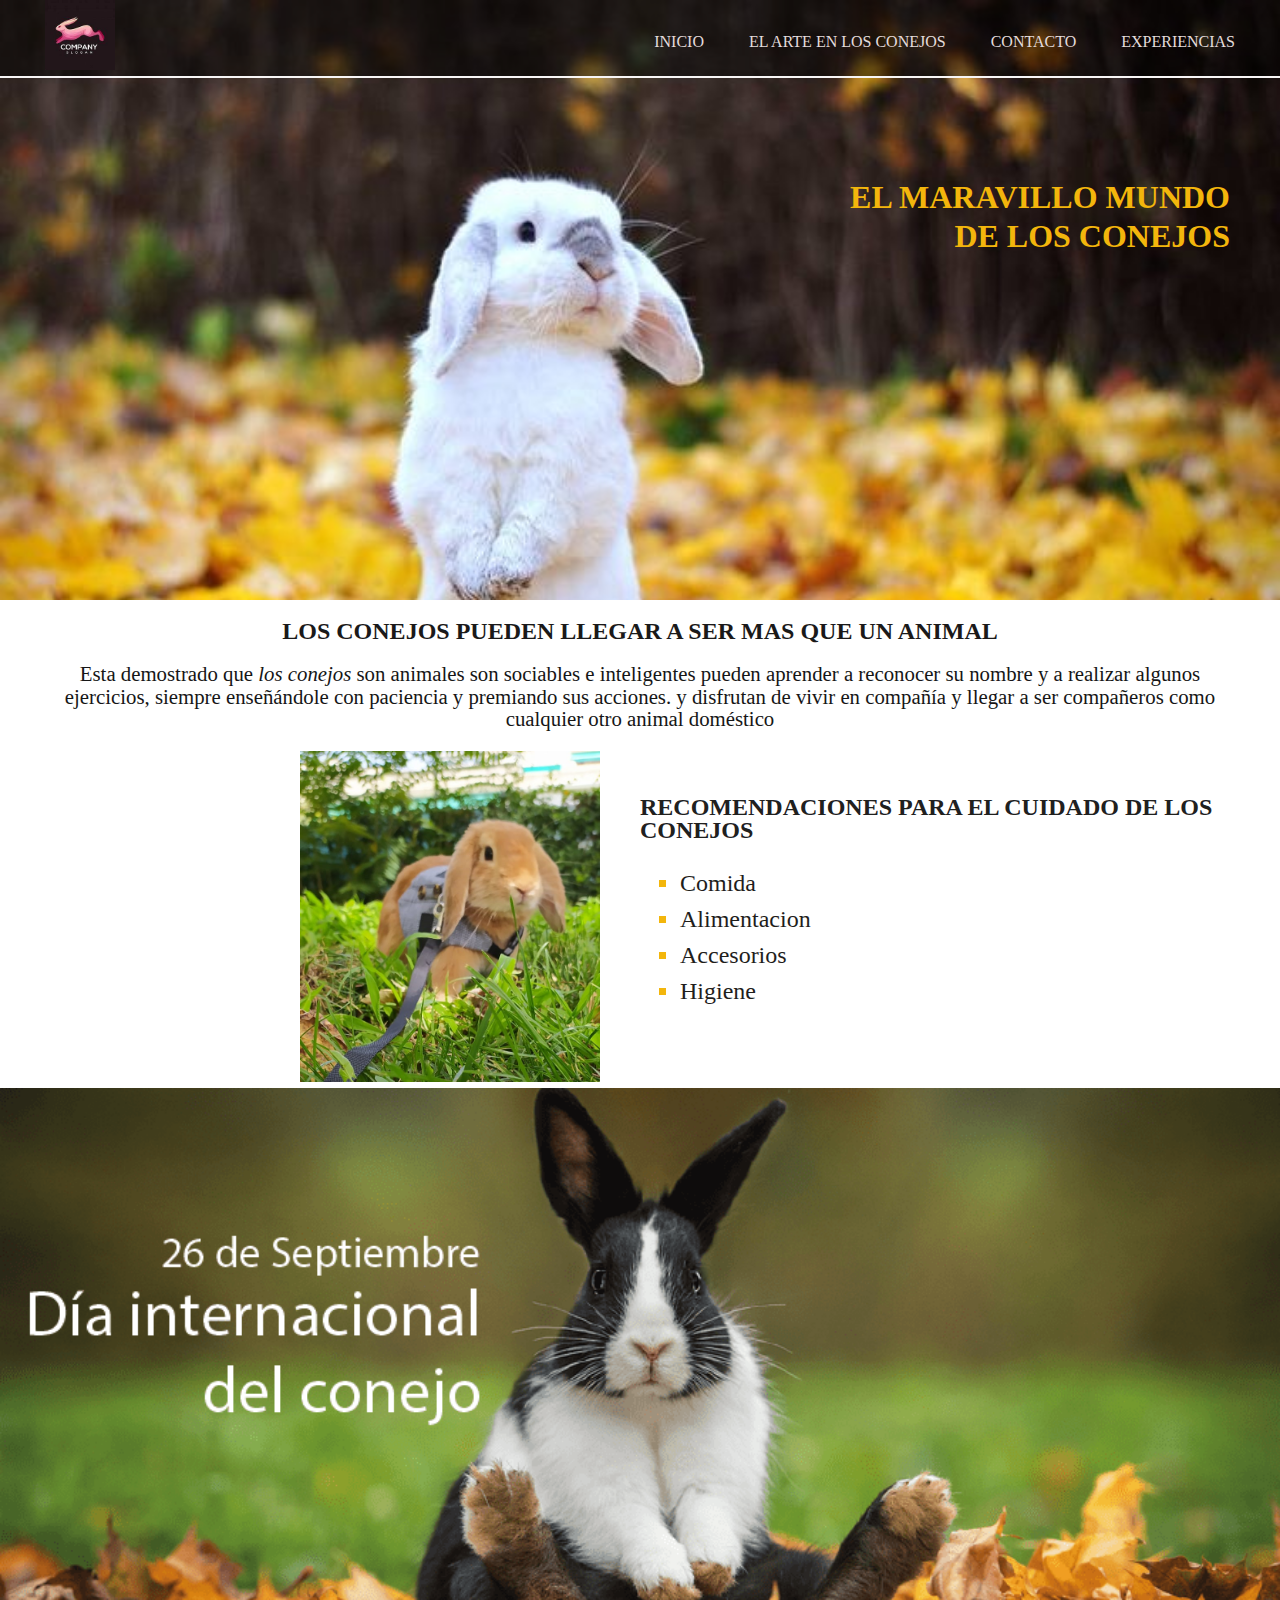
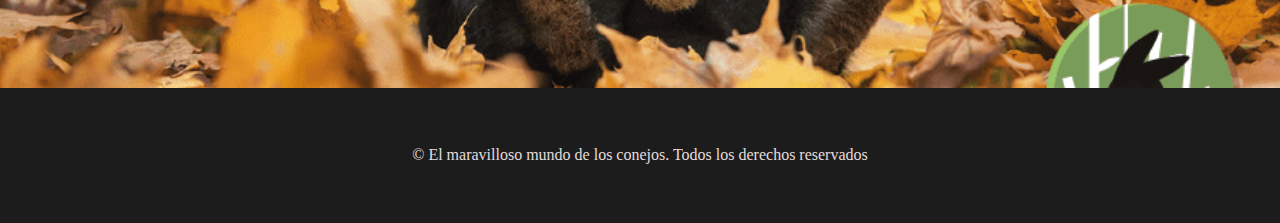
<file: index.html>
<!DOCTYPE html>
<html lang="es">
<head>
    <meta charset="UTF-8">
    <meta http-equiv="X-UA-Compatible" content="IE=edge">
    <meta name="viewport" content="width=device-width, initial-scale=1.0">
    <meta name="author" content="Evelyn">
    <meta name="description" content="Informacion de los conejos, su alimentacion, el arte en las peliculas y sus cuidados">
    <title>El mundo maravilloso de los conejos</title>
    <link rel="stylesheet" href="css/normalize.css">
    <link rel="stylesheet" href="css/estilos.css">
    <link href="https://fonts.googleapis.com/css2?family=Roboto:wght@300;400;700&display=swap" rel="stylesheet">

</head>
<body>

    <header class="cabeceraPrincipal">
        <nav class="navegacionPrincipal    flex">
            <!-- logo -->
            <div class="logo">
                <img src="imagenes/logo-conejo1.jpg"  width="70px" alt="logo desmosatrativo de conejo">
            </div>
          
            <!-- enlaces -->

           <div class="enlaces">
               <ul  class="flex">
                   <li>
                      <a href="index.html">INICIO</a>
                    </li>
                    <li>
                      <a href="el-arte-de-los-conejos.html">EL ARTE EN LOS CONEJOS</a>
                    </li>
                    <li>
                      <a href="contacto.html">CONTACTO</a>
                    </li>
                    <li>
                        <a href="experiencias.html">EXPERIENCIAS</a>
                    </li>
               </ul>
           </div>
        </nav>
         <!-- linea decorativa -->
         <div class="lineaHorizontal"></div>
        <div>
            <h1>EL MARAVILLO MUNDO  <br> DE LOS CONEJOS</h1>
        </div>
       
    </header>

    <!-- main -->

    <main>
        <!-- contenido superior -->
        <div class="encabezado  ">
            <h2>LOS CONEJOS PUEDEN LLEGAR A SER MAS QUE UN ANIMAL</h2>
            <P>Esta demostrado que <em>los conejos</em> son animales son sociables e inteligentes pueden aprender a reconocer su nombre y a realizar algunos ejercicios, siempre enseñándole con paciencia y premiando sus acciones. y disfrutan de vivir en compañía y llegar a ser compañeros como cualquier otro animal doméstico </P>
        </div>

    </section>
    
    <section class="flex  section1">
        <div class="claves  ">
             
            <img src="imagenes/caramelo.jpg" alt="imagen de un conejo de paseo en el campo">
        </div>

        <div class="recomendaciones  ancho50">
            <h2>RECOMENDACIONES PARA EL CUIDADO DE LOS CONEJOS </h2>
             <ul>
                <li>
                    <a href="#">Comida</a>
                </li>
                <li>
                    <a href="#">Alimentacion</a>
                </li>
                <li>
                    <a href="#">Accesorios</a>
                </li>
                <li>
                    <a href="#">Higiene</a>
                </li>
             </ul>
        </div>
    </section>

   <div class="cuidado"></div>
   
   <footer >
      <p>&copy; El maravilloso mundo de los conejos. <span>Todos los derechos reservados</span></p>
   </footer>
           
       


    

    </main>

 
    
</body>
</html>
</file>
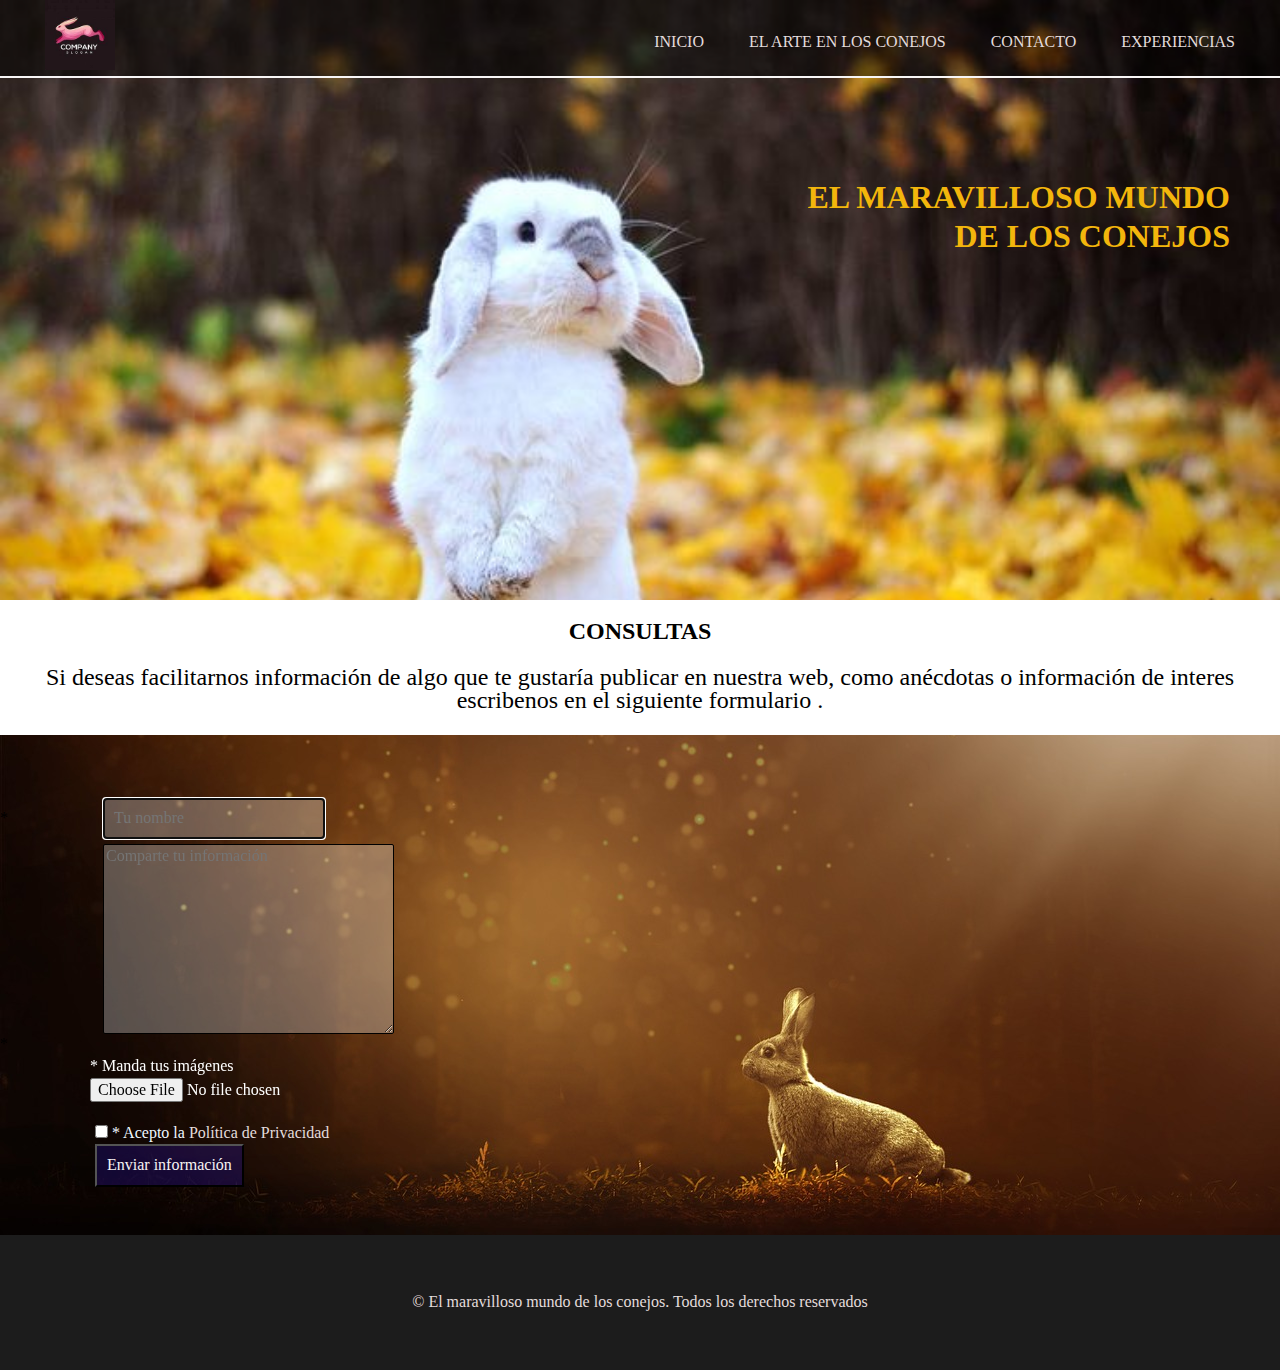
<file: contacto.html>
<!DOCTYPE html>
<html lang="en">
<head>
    <meta charset="UTF-8">
    <meta http-equiv="X-UA-Compatible" content="IE=edge">
    <meta name="viewport" content="width=device-width, initial-scale=1.0">
    <meta name="description" content="Pagina de contacto  para facilitar informacion de los anécdotas  de los conejos ">
    <title>Formulario de contacto de nuestra web los conejos </title>
    <link rel="stylesheet" href="css/normalize.css">
    <link rel="stylesheet" href="css/estilos.css">
    <link rel="stylesheet" href="css/estilos-arte.css">
    <link rel="stylesheet" href="css/estilo-consulta.css">
    <link href="https://fonts.googleapis.com/css2?family=Roboto:wght@300;400;700&display=swap" rel="stylesheet">

</head>
<body>
    <header class="cabeceraPrincipal">
        <nav class="navegacionPrincipal    flex">
            <!-- logo -->
            <div class="logo">
                <img src="imagenes/logo-conejo1.jpg"  width="70px" alt="logo desmosatrativo de conejo">
            </div>
          
            <!-- enlaces -->

           <div class="enlaces">
               <ul  class="flex">
                   <li>
                      <a href="index.html">INICIO</a>
                    </li>
                    <li>
                      <a href="el-arte-de-los-conejos.html">EL ARTE EN LOS CONEJOS</a>
                    </li>
                    <li>
                      <a href="contacto.html">CONTACTO</a>
                    </li>
                    <li>
                        <a href="experiencias.html">EXPERIENCIAS</a>
                    </li>
               </ul>
           </div>
        </nav>
         <!-- linea decorativa -->
         <div class="lineaHorizontal"></div>
        <div>
            <h1>EL MARAVILLOSO MUNDO  <br> DE LOS CONEJOS</h1>
        </div>
       
    </header>
    
    <main>
        <div class="consultas">
            <h2>CONSULTAS</h2>
        
            <p>Si deseas facilitarnos información de algo que te  gustaría publicar en nuestra web, como anécdotas o información de interes escribenos en el siguiente formulario .</p>
            
        </div>

       <section class="section1  flex">
       
            
            <div class="rendimiento  ancho50">
                <form action="procesarForm.php" autocomplete="off" method="post" novalidate  id="form-contacto" enctype="multipart/form-data" name="peticion-datos" >
     
     
                 <!-- nombre -->
                 <div class="campoFormulario   ">
                    
                     *<input type="text" name="nombre-usuario" id="nombre-user"  class="nombre" placeholder="Tu nombre" autofocus autocomplete="off" required>
                 </div>  
                 <!-- consulta -->
                 <div class="campoFormulario  Comentarios">
                   
                    *<textarea name="consulta" id="consulta-user" cols="30" rows="10"  placeholder="Comparte tu información" required></textarea>
                </div>

                <!-- adjuntar archivos -->
                <div class="campoFormulario textArchivos">
                    <label  for="formFile" for="archivo-user">* Manda tus imágenes</label><br>
                    <input type="file" name="archivosubido" required>
                </div>

                <!-- aceptar condiciones -->
               <div class="campoFormulario   condiciones">
                    <input type="checkbox" name="clausulas"  id="aceptar-clausulas" required>
                     <label  for="aceptar-clausulas">* Acepto la <a href="#">Política de Privacidad </a>  </label>

                </div>
                <!-- enviar formulario -->
                <div class="campoFormulario  " >
                    <input type="submit" class="enviar" value="Enviar información">
                 
                     </div>

        

   
       </section>
    </main>

    <footer >
        <p>&copy; El maravilloso mundo de los conejos. <span>Todos los derechos reservados</span></p>
     </footer>
</body>
</html>
</file>
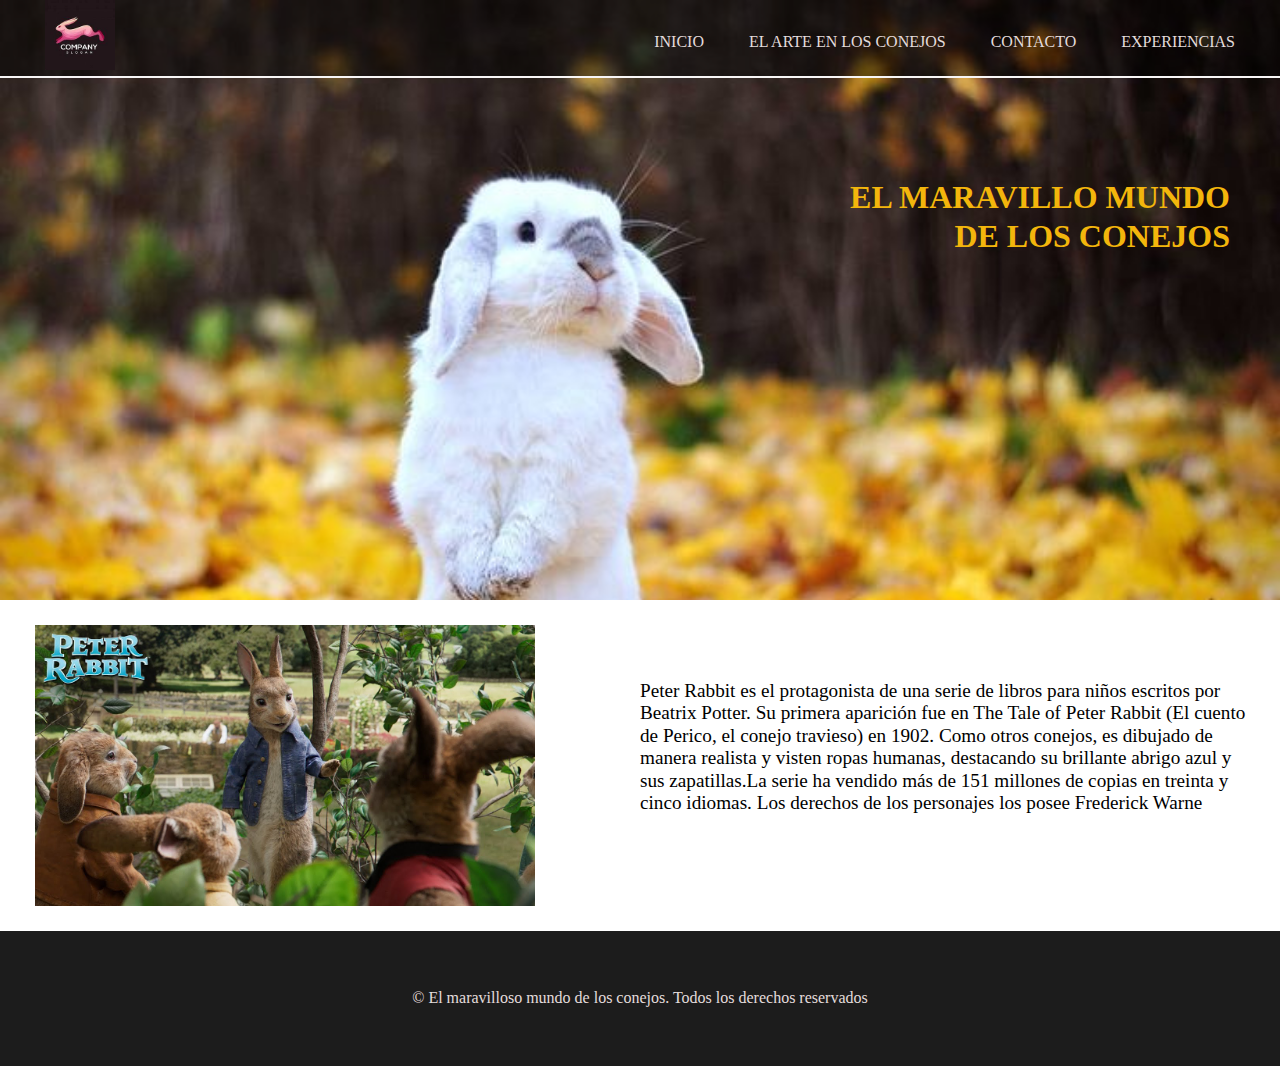
<file: el-arte-de-los-conejos.html>
<!DOCTYPE html>
<html lang="es">
<head>
    <meta charset="UTF-8">
    <meta http-equiv="X-UA-Compatible" content="IE=edge">
    <meta name="viewport" content="width=device-width, initial-scale=1.0">
    <meta name="description" content="Informacion de los conejos, su alimentacion, el arte en las peliculas y sus cuidados">
    <title>El arte de los conejos</title>
    <link rel="stylesheet" href="css/normalize.css">
    <link rel="stylesheet" href="css/estilos.css">
    <link rel="stylesheet" href="css/estilos-arte.css">
    <link href="https://fonts.googleapis.com/css2?family=Roboto:wght@300;400;700&display=swap" rel="stylesheet">
</head>
<body>
    <header class="cabeceraPrincipal">
        <nav class="navegacionPrincipal    flex">
            <!-- logo -->
            <div class="logo">
                <img src="imagenes/logo-conejo1.jpg"  width="70px" alt="logo desmosatrativo de conejo">
            </div>
          
            <!-- enlaces -->

           <div class="enlaces">
               <ul  class="flex">
                   <li>
                      <a href="index.html">INICIO</a>
                    </li>
                    <li>
                      <a href="el-arte-de-los-conejos.html">EL ARTE EN LOS CONEJOS</a>
                    </li>
                    <li>
                      <a href="contacto.html">CONTACTO</a>
                    </li>
                    <li>
                      <a href="experiencias.html">EXPERIENCIAS</a>
                    </li>
               </ul>
           </div>
        </nav>
         <!-- linea decorativa -->
         <div class="lineaHorizontal"></div>
        <div>
            <h1>EL MARAVILLO MUNDO  <br> DE LOS CONEJOS</h1>
        </div>
       
    </header>
    <main>

      <section class="flex">
        <div class=" arte  flex   ancho50">
           <img src="imagenes/maxresdefault (2).jpg" alt="">
        </div>

        <div class="comentario   flex   ancho50">

           <p>Peter Rabbit es el protagonista de una serie de libros para niños escritos por Beatrix Potter. Su primera aparición fue en The Tale of Peter Rabbit (El cuento de Perico, el conejo travieso) en 1902.

            Como otros conejos, es dibujado de manera realista y visten ropas humanas, destacando su brillante abrigo azul y sus zapatillas.La serie ha vendido más de 151 millones de copias en treinta y cinco idiomas. Los derechos de los personajes los posee Frederick Warne</p>

        </div>
      </section>

    </main>
    <footer >
        <p>&copy; El maravilloso mundo de los conejos. <span>Todos los derechos reservados</span></p>
     </footer>
</body>
</html>
</file>
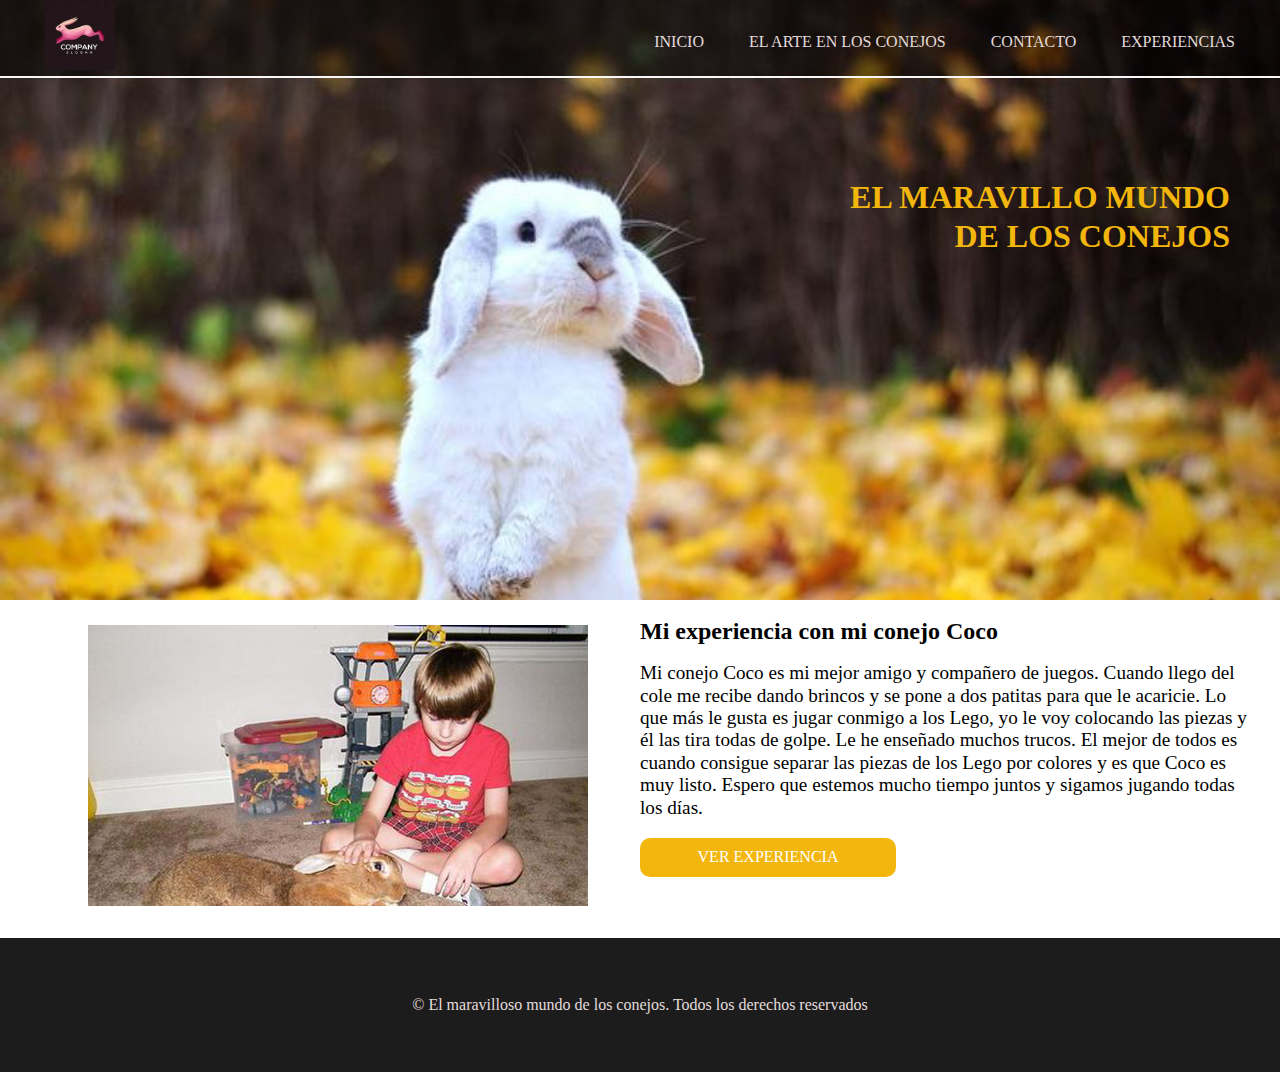
<file: experiencia-1.html>
<!DOCTYPE html>
<html lang="es">
<head>
    <meta charset="UTF-8">
    <meta http-equiv="X-UA-Compatible" content="IE=edge">
    <meta name="viewport" content="width=device-width, initial-scale=1.0">
    <meta name="description" content="Informacion de los conejos, su alimentacion, el arte en las peliculas y sus cuidados">
    <title>Experiencias con los conejos</title>
    <link rel="stylesheet" href="css/normalize.css">
    <link rel="stylesheet" href="css/estilos.css">
    <link rel="stylesheet" href="css/estilos-arte.css">
    <link href="https://fonts.googleapis.com/css2?family=Roboto:wght@300;400;700&display=swap" rel="stylesheet">
</head>
<body>
    <header class="cabeceraPrincipal">
        <nav class="navegacionPrincipal    flex">
            <!-- logo -->
            <div class="logo">
                <img src="imagenes/logo-conejo1.jpg"  width="70px" alt="logo desmosatrativo de conejo">
            </div>
          
            <!-- enlaces -->

           <div class="enlaces">
               <ul  class="flex">
                   <li>
                      <a href="index.html">INICIO</a>
                    </li>
                    <li>
                      <a href="el-arte-de-los-conejos.html">EL ARTE EN LOS CONEJOS</a>
                    </li>
                    <li>
                      <a href="contacto.html">CONTACTO</a>
                    </li>
                    <li>
                      <a href="experiencias.html">EXPERIENCIAS</a>
                  </li>
               </ul>
           </div>
        </nav>
         <!-- linea decorativa -->
         <div class="lineaHorizontal"></div>
        <div>
            <h1>EL MARAVILLO MUNDO  <br> DE LOS CONEJOS</h1>
        </div>
       
    </header>
    <main>

      <section class="flex">
        <div class=" arte fotoExperiencia1 ancho50">
           <img src="imagenes/experiencia1.jpg" alt="">
        </div>

        <div class="comentario texto1 ancho50">
            <h2>Mi experiencia con mi conejo Coco</h2>
            <p >Mi conejo Coco es mi mejor amigo y compañero de juegos. Cuando llego del cole me recibe dando brincos y se pone a dos patitas para que le acaricie. Lo que más le gusta es jugar conmigo a los Lego, yo le voy colocando las piezas y él las tira todas de golpe. Le he enseñado muchos trucos. El mejor de todos es cuando consigue separar las piezas de los Lego por colores y es que Coco es muy listo.
            Espero que estemos mucho tiempo juntos y sigamos jugando todas los días.
            </p>

            <button class="botonExperiencia1">
              <a href="experiencias.html">VER EXPERIENCIA</a>
            </button>

        </div>
      </section>

    </main>
    <footer >
        <p>&copy; El maravilloso mundo de los conejos. <span>Todos los derechos reservados</span></p>
     </footer>
</body>
</html>
</file>
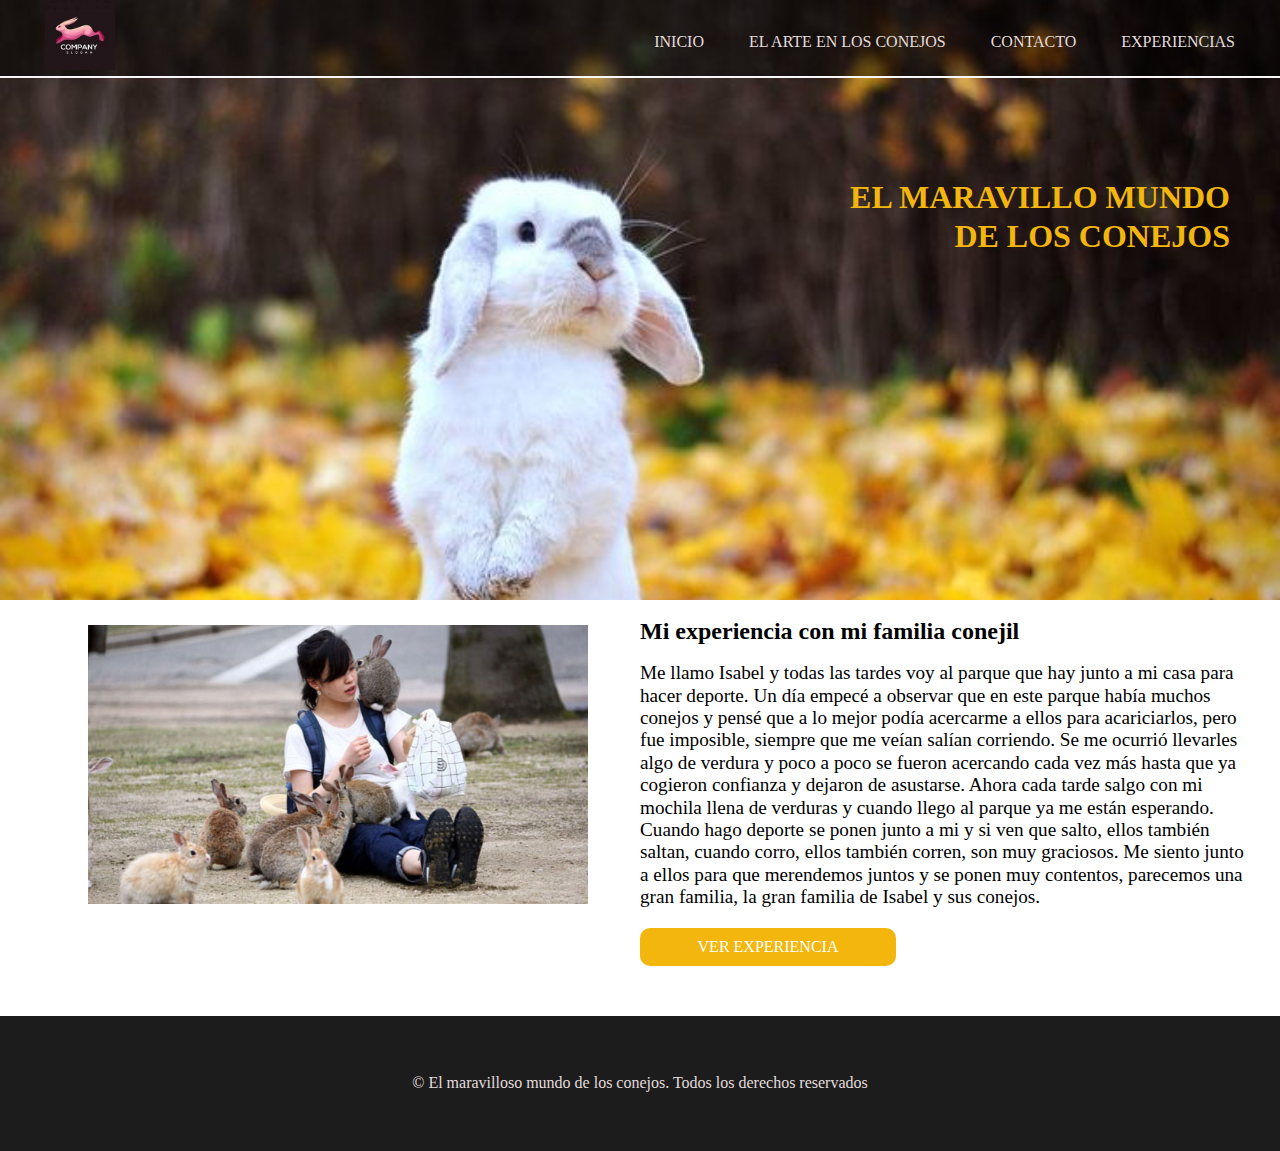
<file: experiencia-2.html>
<!DOCTYPE html>
<html lang="es">
<head>
    <meta charset="UTF-8">
    <meta http-equiv="X-UA-Compatible" content="IE=edge">
    <meta name="viewport" content="width=device-width, initial-scale=1.0">
    <meta name="description" content="Informacion de los conejos, su alimentacion, el arte en las peliculas y sus cuidados">
    <title>Experiencias con los conejos</title>
    <link rel="stylesheet" href="css/normalize.css">
    <link rel="stylesheet" href="css/estilos.css">
    <link rel="stylesheet" href="css/estilos-arte.css">
    <link href="https://fonts.googleapis.com/css2?family=Roboto:wght@300;400;700&display=swap" rel="stylesheet">
</head>
<body>
    <header class="cabeceraPrincipal">
        <nav class="navegacionPrincipal    flex">
            <!-- logo -->
            <div class="logo">
                <img src="imagenes/logo-conejo1.jpg"  width="70px" alt="logo desmosatrativo de conejo">
            </div>
          
            <!-- enlaces -->

           <div class="enlaces">
               <ul  class="flex">
                   <li>
                      <a href="index.html">INICIO</a>
                    </li>
                    <li>
                      <a href="el-arte-de-los-conejos.html">EL ARTE EN LOS CONEJOS</a>
                    </li>
                    <li>
                      <a href="contacto.html">CONTACTO</a>
                    </li>
                    <li>
                        <a href="experiencias.html">EXPERIENCIAS</a>
                    </li>
               </ul>
           </div>
        </nav>
         <!-- linea decorativa -->
         <div class="lineaHorizontal"></div>
        <div>
            <h1>EL MARAVILLO MUNDO  <br> DE LOS CONEJOS</h1>
        </div>
       
    </header>
    <main>

      <section class="flex">
        <div class=" arte fotoExperiencia1 ancho50">
           <img src="imagenes/experiencia2.jpg" alt="">
        </div>

        <div class="comentario texto1 ancho50">
            <h2>Mi experiencia con mi familia conejil</h2>
            <p >Me llamo Isabel y todas las tardes voy al parque que hay junto a mi casa para hacer deporte. Un día empecé a observar que en este parque había muchos conejos y pensé que a lo mejor podía acercarme a ellos para acariciarlos, pero fue imposible, siempre que me veían salían corriendo. Se me ocurrió llevarles algo de verdura y poco a poco se fueron acercando cada vez más hasta que ya cogieron confianza y dejaron de asustarse. Ahora cada tarde salgo con mi mochila llena de verduras y cuando llego al parque ya me están esperando. Cuando hago deporte se ponen junto a mi y si ven que salto, ellos también saltan, cuando corro, ellos también corren, son muy graciosos. Me siento junto a ellos para que merendemos juntos y se ponen muy contentos, parecemos una gran familia, la gran familia de Isabel y sus conejos.
            </p>

            <button class="botonExperiencia1">
              <a href="experiencias.html">VER EXPERIENCIA</a>
            </button>

        </div>
      </section>

    </main>
    <footer >
        <p>&copy; El maravilloso mundo de los conejos. <span>Todos los derechos reservados</span></p>
     </footer>
</body>
</html>
</file>
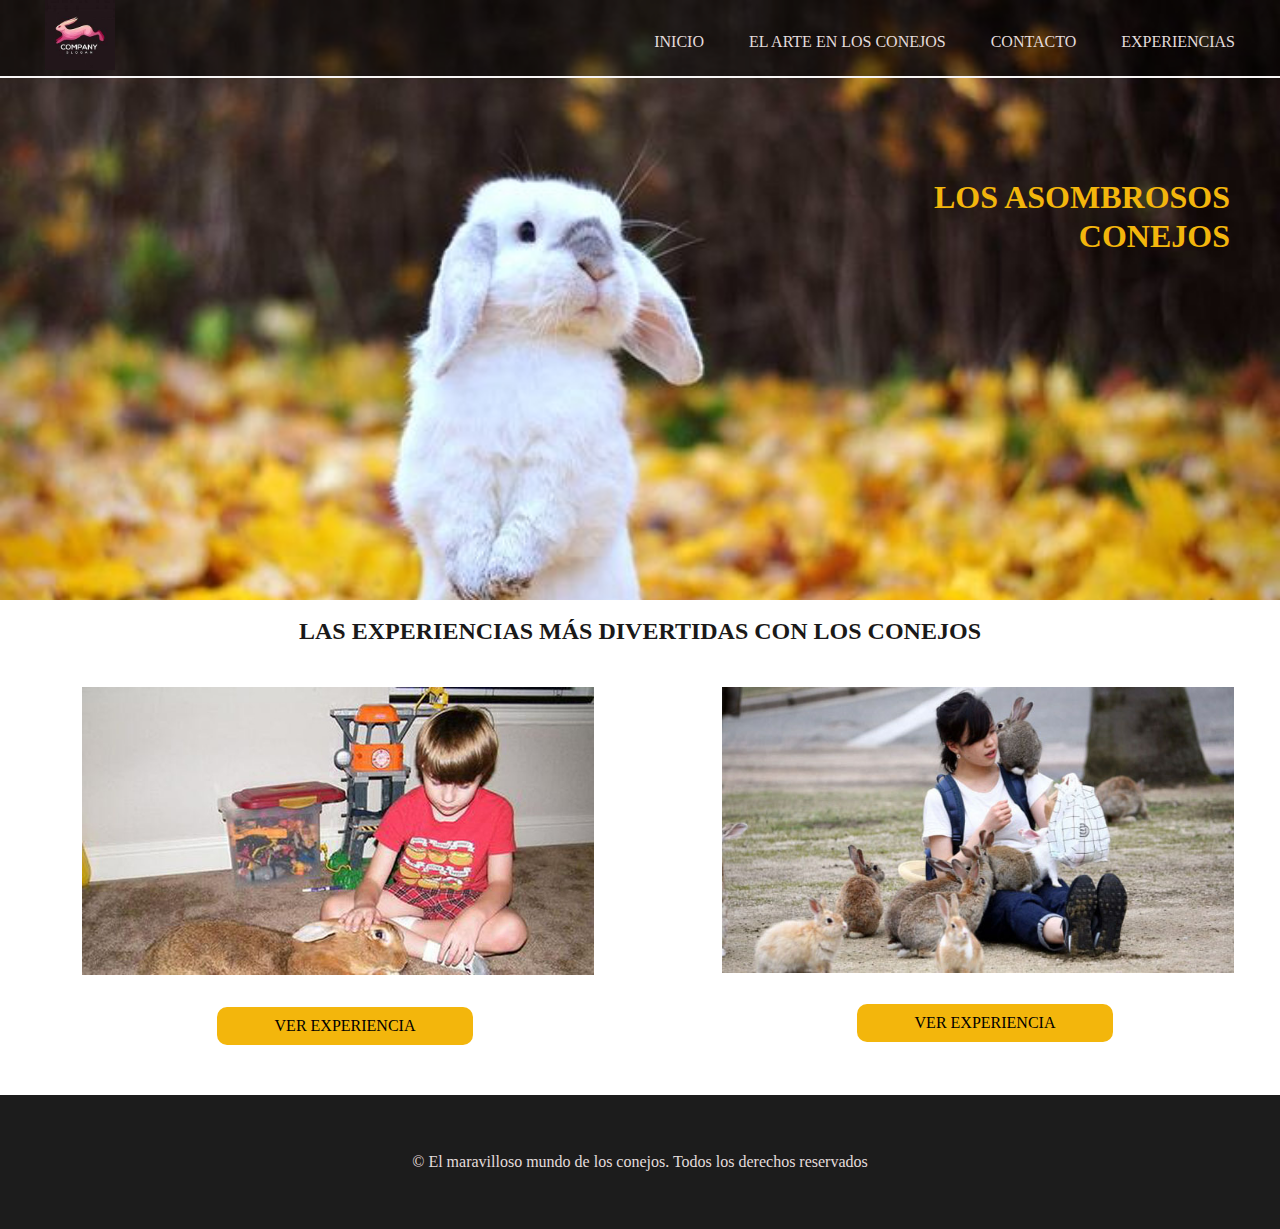
<file: experiencias.html>
<!DOCTYPE html>
<html lang="es">
<head>
    <meta charset="UTF-8">
    <meta http-equiv="X-UA-Compatible" content="IE=edge">
    <meta name="viewport" content="width=device-width, initial-scale=1.0">
    <meta name="description" content="Informacion de los conejos, su alimentacion, el arte en las peliculas y sus cuidados">
    <title>Experiencias con los conejos</title>
    <link rel="stylesheet" href="css/normalize.css">
    <link rel="stylesheet" href="css/estilos.css">
    <link rel="stylesheet" href="css/estilos-arte.css">
    <link href="https://fonts.googleapis.com/css2?family=Roboto:wght@300;400;700&display=swap" rel="stylesheet">
</head>
<body>
    <header class="cabeceraPrincipal">
        <nav class="navegacionPrincipal    flex">
            <!-- logo -->
            <div class="logo">
                <img src="imagenes/logo-conejo1.jpg"  width="70px" alt="logo desmosatrativo de conejo">
            </div>
          
            <!-- enlaces -->

           <div class="enlaces">
               <ul  class="flex">
                   <li>
                      <a href="index.html">INICIO</a>
                    </li>
                    <li>
                      <a href="el-arte-de-los-conejos.html">EL ARTE EN LOS CONEJOS</a>
                    </li>
                    <li>
                      <a href="contacto.html">CONTACTO</a>
                    </li>
                    <li>
                        <a href="experiencias.html">EXPERIENCIAS</a>
                    </li>

               </ul>
           </div>
        </nav>
         <!-- linea decorativa -->
         <div class="lineaHorizontal"></div>
        <div>
            <h1>LOS ASOMBROSOS<br> CONEJOS</h1>
        </div>
       
    </header>
    <main>

      
        <div class="encabezado">
            <h2>LAS EXPERIENCIAS MÁS DIVERTIDAS CON LOS CONEJOS</h2>
        </div>

        <div class="flex">
            <div class="arte experiencia ancho50">
                <img src="imagenes/experiencia1.jpg" alt="">

                
                <button class="botonExperiencia">
                    <a href="experiencia-1.html">VER EXPERIENCIA</a>
                </button>
                
            </div>

            <div class="arte experiencia ancho50">
                <img src="imagenes/experiencia2.jpg" alt="">
    
                <button class="botonExperiencia">
                    <a href="experiencia-2.html">VER EXPERIENCIA</a>
                </button>
            </div>

        </div>

        
      

    </main>
    <footer >
        <p>&copy; El maravilloso mundo de los conejos. <span>Todos los derechos reservados</span></p>
     </footer>
</body>
</html>
</file>
<file: css/estilos.css>
*{
    box-sizing: border-box;
}

body{
    line-height: 1.4em;
}

ul{
    list-style-type: none;
}

a{
    text-decoration: none;
    color: #e4dcdc;
}



nav li{
    margin-right: 45px;
    margin-top: 15px;
}

.logo{
    width: 15px;
    margin-left: 45px;
}

/* --------ESTILOS ESTRUCTURALES---------- */

.anchoMaximo{
    max-width: 1750px;
    margin: 0 auto;
    padding: 0 ;
}

.flex{
    display: flex;
    justify-content: space-between;
   
}

.ancho50{
    flex-basis: 50%;
}

.lineaHorizontal{
    border: 1px solid rgb(248, 246, 246);
}

.navegacionPrincipal{
    background: rgba(0, 0, 0, 0.5);
    
}

 .cabeceraPrincipal{
    background: url(../imagenes/conejo-cabecera.jpg)top center /cover;
   height: 600px;
} 

 h1{
    font-size: 2em;
    font-family: 700;
    color: rgb(243, 182, 12);
    line-height: 1.2em;
    text-align: right;
    margin-top: 100px;
    margin-right: 50px;
}

.encabezado h2 {
   text-align: center;
   font-weight: 700;
   font-size: 1.5em;
   color: rgb(26, 25, 25);
   
}

.encabezado p{
    margin-left: 45px;
    margin-right: 45px;
   text-align: center;
   font-weight: 400;
    color: rgb(22, 22, 22);
    font-size: 1.3em;
}

.cuidado{
    background: url(../imagenes/dia-internacional-conejo.jpg.png) right/cover;
     height: 600px;
}

.texto h2{
    color: beige;
    text-align: left;
    margin-left: 30px;
    font-size: 1.2em;
   
}

.texto p{
    color: beige;
    text-align: left;
    margin-left: 30px;
    font-size: 1.2em;
}



.lineaHorizontal1{
    border: 3px solid rgb(223, 229, 230);
}

.claves img{
    width: 300px;
    margin-left: 300px;
}


.recomendaciones ul{
  list-style-type: square ;
  color: rgb(243, 182, 12);
  font-weight: 400;
  font-size: 1.5em;
  line-height: 1.5em;
}

.recomendaciones a{
   color: rgb(31, 30, 28); 
}

.recomendaciones h2{
    margin-top: 45px;
    color: rgb(32, 32, 30);
}

footer{
    background: rgba(0, 0, 0, 0.89);
    padding: 40px;
}

footer p{
    color: #e4dcdc;
    text-align: center;
}


/* ------------- CSS de experiencias------------------ */



.botonExperiencia{
    width: 40%;
    padding: 10px;
    margin-left: 50px;
    margin-bottom: 50px;
    border: none;
    border-radius: 10px; 
    background: rgb(243, 182, 12);
}

.botonExperiencia:hover{
    background: #000;
}


.botonExperiencia a{
    color: #000;
}

.botonExperiencia a:hover{
    color: #FFF;
}

.arte.experiencia img{
    width: 80%;
    margin-left: 35px;
    margin-top: 25px;
    margin-bottom: 25px;
}

.arte.experiencia{
    text-align: center;
}

.comentario.texto1 p {
    font-weight: 400;
    font-size: 1.2em;
    margin-top: 0;
    margin-right: 25px;
}

.arte.fotoExperiencia1{
    text-align: center;
}

.botonExperiencia1 {
    width: 40%;
    padding: 10px;
    margin-left: 0;
    margin-bottom: 50px;
    border: none;
    border-radius: 10px;
    background: rgb(243, 182, 12);
}

.botonExperiencia1:hover{
    background: #000;
}


.botonExperiencia1 a{
    color: #FFF;
}


/* ----------CSS del formulario-------------- */
.textArchivos{
    color: #FFF;
    margin-left: 90px;
    margin-bottom: 20px;
}
</file>
<file: css/estilos-arte.css>
.arte img{
  width: 500px;
  margin-left: 35px;
  margin-top: 25px;
  margin-bottom: 25px;
}

.comentario  p{
   
    font-weight: 400;
    font-size: 1.2em;
    margin-top: 80px;
    margin-right: 25px;
}
</file>
<file: css/estilo-consulta.css>
.consultas p, h2{
    text-align: center;

}

.consultas p{
    font-size: 1.5em;
}

.section1{
    background: url(../imagenes/fondo-conejo.jpg)bottom center/cover;
    height: 500px;
}

.section1.flex{
    align-items: center;
 }



 .section1.filaFlex{
    justify-content: center;
 }



#nombre-user{
    color: black;
    border: 1px solid;
    border-radius: 2px 2px 2px 2px;
    margin-top: 15px;
    margin-left: 95px;
    background: rgba(247, 247, 245, 0.3);
    padding: 10px;

}
.nombre{
    color: black;
}


#consulta-user{
    border: 1px solid;
    border-radius: 2px 2px 2px 2px;
    margin-left: 95px;
    margin-top: 5px;
    margin-bottom: 15px;
    background: rgba(247, 247, 245, 0.3);
}

#aceptar-clausulas {
    color: rgb(14, 57, 95);
    margin-left: 95px;
   

}

.condiciones{
    color: aliceblue;
}

 

 .rendimiento.ancho50 h2{
    margin-top: 20px;

 }

 .enviar{
    background: rgba(43, 20, 170, 0.3);
    margin-left: 95px;
    padding: 10px ;
    color: rgb(247, 243, 243);
 }
</file>
